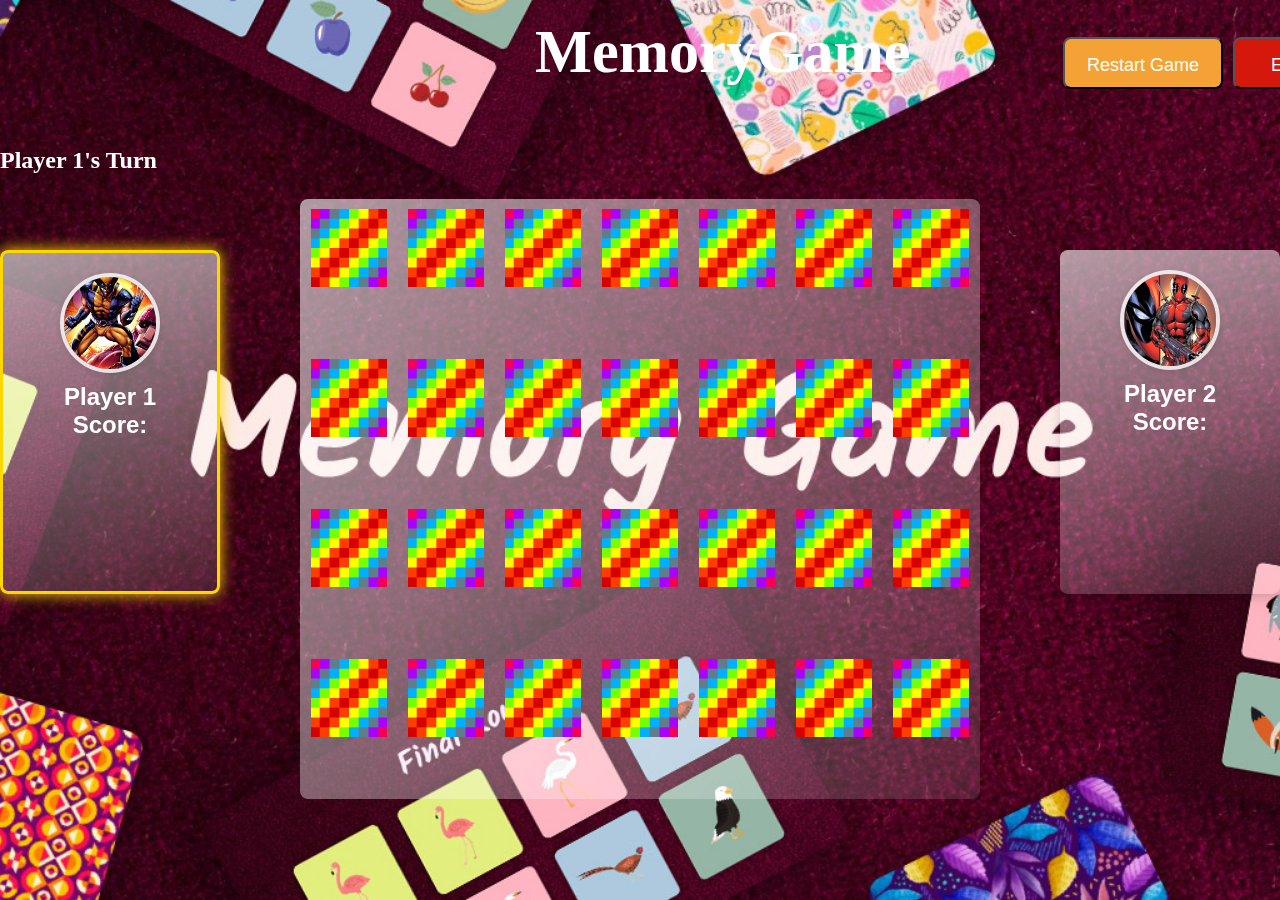
<file: index.html>
<!DOCTYPE html>
<html lang="en">
    <head>
        <meta charset="UTF-8">

        <title>Memory</title>
        <link rel="stylesheet", href="style.css">
    </head>
    <body>

        <div class="Memory">
            <h2>MemoryGame<span id="memoryID"></span></h2>
            <button class="restartbutton" onClick="window.location.reload();">
                Restart Game
            </button>
            <button class="exitbutton" onclick="window.open('', '_self', ''); window.close();">
                Exit Game
            </button>
        </div>
        <div class="frame169"> <!--Player 1 scoreboard-->
            <img class="balloon" src="wolv.jpg">
            <div class="Player1" data-id="P1">
                <h2>Player 1</h2>
                <h2>Score:   <span id="score1"></span></h2>
            </div>
        </div>

       <div id="turnIndicator" style="text-align: center; font-size: 24px; margin-top: 20px; color: white; font-weight: bold;">
    <!-- Player's turn will be displayed here -->
</div>

        
        
        <!--Grid with cards--> 
        <!-- ff = front face, bb = backface-->
        <section class="board">
            <!-- 1a to 15b cards -->
            <div class="card" data-id="1a">
                <img class="ff" src="pizza.png"/>
                <img class="bb" src="Card_Back.png"/>
            </div>
            <div class="card" data-id="1a">
                <img class="ff" src="pizza.png"/>
                <img class="bb" src="Card_Back.png"/>
            </div>
            <div class="card" data-id="2a">
                <img class="ff" src="milkshake.png"/>
                <img class="bb" src="Card_Back.png"/>
            </div>
            <div class="card" data-id="2a">
                <img class="ff" src="milkshake.png"/>
                <img class="bb" src="Card_Back.png"/>
            </div>
            <div class="card" data-id="3a">
                <img class="ff" src="ice-cream.png"/>
                <img class="bb" src="Card_Back.png"/>
            </div>
            <div class="card" data-id="3a">
                <img class="ff" src="ice-cream.png"/>
                <img class="bb" src="Card_Back.png"/>
            </div>
            <div class="card" data-id="4a">
                <img class="ff" src="hotdog.png"/>
                <img class="bb" src="Card_Back.png"/>
            </div>
            <div class="card" data-id="4a">
                <img class="ff" src="hotdog.png"/>
                <img class="bb" src="Card_Back.png"/>
            </div>
            <div class="card" data-id="5a">
                <img class="ff" src="fries.png"/>
                <img class="bb" src="Card_Back.png"/>
            </div>
            <div class="card" data-id="5a">
                <img class="ff" src="fries.png"/>
                <img class="bb" src="Card_Back.png"/>
            </div>
            <div class="card" data-id="6a">
                <img class="ff" src="cheeseburger.png"/>
                <img class="bb" src="Card_Back.png"/>
            </div>
            <div class="card" data-id="6a">
                <img class="ff" src="cheeseburger.png"/>
                <img class="bb" src="Card_Back.png"/>
            </div>
            <div class="card" data-id="7a">
                <img class="ff" src="tacos.png"/>
                <img class="bb" src="Card_Back.png"/>
            </div>
            <div class="card" data-id="7a">
                <img class="ff" src="tacos.png"/>
                <img class="bb" src="Card_Back.png"/>
            </div>
            <div class="card" data-id="8a">
                <img class="ff" src="noodle.jpg"/>
                <img class="bb" src="Card_Back.png"/>
            </div>
            <div class="card" data-id="8a">
                <img class="ff" src="noodle.jpg"/>
                <img class="bb" src="Card_Back.png"/>
            </div>
            <div class="card" data-id="9a">
                <img class="ff" src="pastry.jpg"/>
                <img class="bb" src="Card_Back.png"/>
            </div>
            <div class="card" data-id="9a">
                <img class="ff" src="pastry.jpg"/>
                <img class="bb" src="Card_Back.png"/>
            </div>
            <div class="card" data-id="10a">
                <img class="ff" src="donut.jpg"/>
                <img class="bb" src="Card_Back.png"/>
            </div>
            <div class="card" data-id="10a">
                <img class="ff" src="donut.jpg"/>
                <img class="bb" src="Card_Back.png"/>
            </div>
            <div class="card" data-id="11a">
                <img class="ff" src="chick.jpg"/>
                <img class="bb" src="Card_Back.png"/>
            </div>
            <div class="card" data-id="11a">
                <img class="ff" src="chick.jpg"/>
                <img class="bb" src="Card_Back.png"/>
            </div>
            <div class="card" data-id="12a">
                <img class="ff" src="cheese.jpg"/>
                <img class="bb" src="Card_Back.png"/>
            </div>
            <div class="card" data-id="12a">
                <img class="ff" src="cheese.jpg"/>
                <img class="bb" src="Card_Back.png"/>
            </div>
            <div class="card" data-id="13a">
                <img class="ff" src="pies.jpg"/>
                <img class="bb" src="Card_Back.png"/>
            </div>
            <div class="card" data-id="13a">
                <img class="ff" src="pies.jpg"/>
                <img class="bb" src="Card_Back.png"/>
            </div>
            <div class="card" data-id="14a">
                <img class="ff" src="cake.jpg"/>
                <img class="bb" src="Card_Back.png"/>
            </div>
            <div class="card" data-id="14a">
                <img class="ff" src="cake.jpg"/>
                <img class="bb" src="Card_Back.png"/>
            </div>
         
        </section>
        
        <div class="frame170"> <!--Player 2 scoreboard-->
            <img class="Rocket" src="dpool.jpg">
            <div class="Player2" data-id="P2">
                <h2>Player 2</h2>
                <h2>Score: <span id="score2"></span></h2>
            </div>
        </div>
        <script src="game.js"></script>
    </body>
</html>
</file>
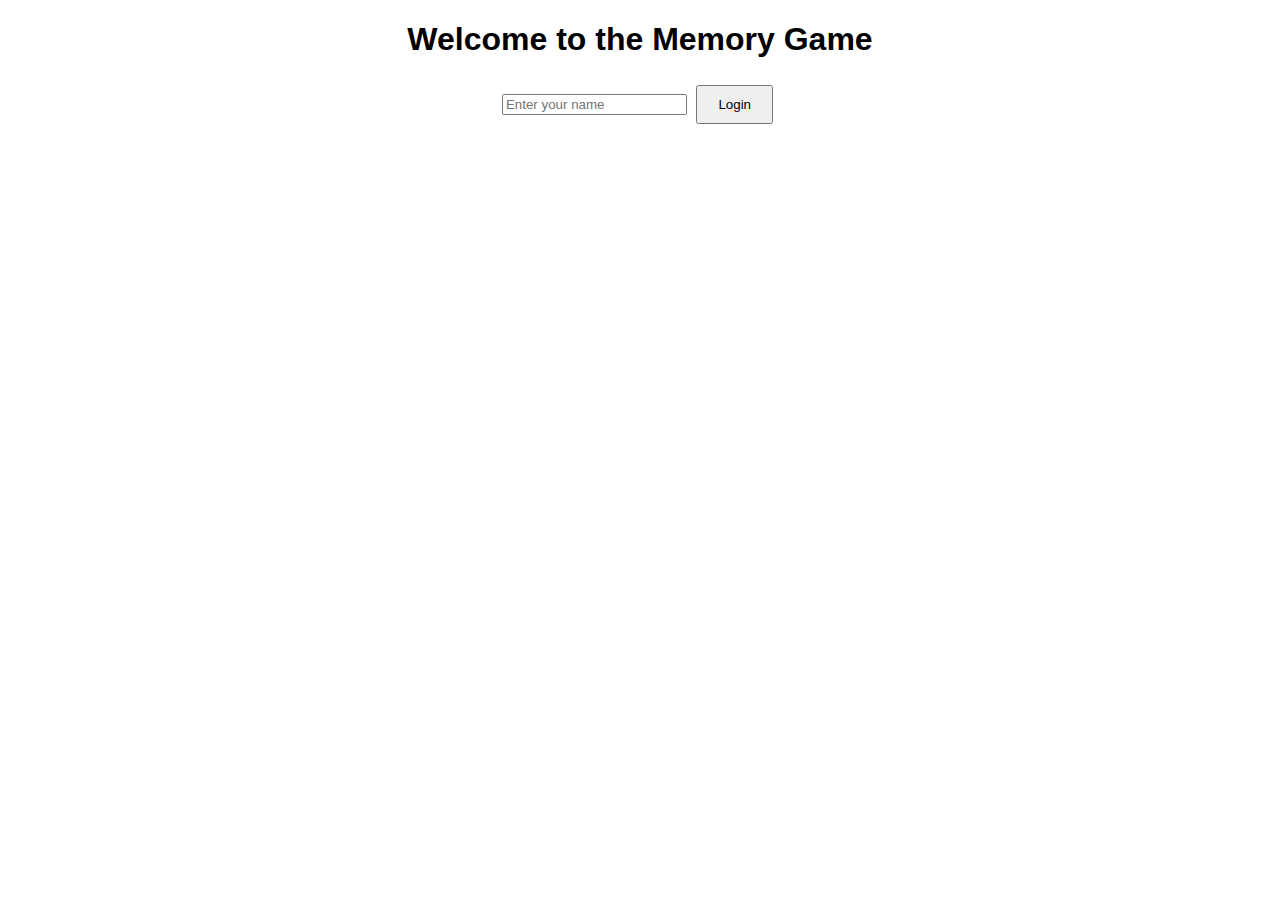
<file: home.html>
<!DOCTYPE html>
<html lang="en">
<head>
    <meta charset="UTF-8">
    <meta name="viewport" content="width=device-width, initial-scale=1.0">
    <title>Memory Game</title>
    <style>
        body { font-family: Arial, sans-serif; text-align: center; margin: 20px; }
        #game-section, #leaderboard { display: none; }
        .hidden { display: none; }
        .btn { padding: 10px 20px; margin: 5px; cursor: pointer; }
    </style>
</head>
<body>
    <div id="login-section">
        <h1>Welcome to the Memory Game</h1>
        <input type="text" id="username" placeholder="Enter your name" />
        <button id="login-btn" class="btn">Login</button>
    </div>

    <div id="game-section">
        <h2 id="welcome-message"></h2>
        <div id="game-board">Game content here...</div>
        <button id="save-state-btn" class="btn">Save Progress</button>
        <button id="view-leaderboard-btn" class="btn">View Leaderboard</button>
    </div>

    <div id="leaderboard">
        <h2>Leaderboard</h2>
        <ul id="leaderboard-list"></ul>
        <button id="back-to-game-btn" class="btn">Back to Game</button>
    </div>

    <script src="game.js"></script>
</body>
</html>
</file>
<file: style.css>
* {
    padding: 0;
    margin: 0;
    box-sizing: border-box;
}

body {
    background: #3E92CE; 
    display: flex;
    filter: blur(0.1px);
    align-items: flex-start;
    flex-direction: column;
    justify-content: center; /* Center elements vertically */
    height: 100vh; /* Full viewport height */
    margin: 0;
    background-image: url(back.jpg);
    background-size: cover; /* Cover the entire viewport */
    background-position: center; /* Center the image */
    background-attachment: fixed; /* Keep the image fixed when scrolling */
    

}


.board {
    position: relative;
    width: 100%; /* Use 100% of available width */
    max-width:680px; /* Set max width for the board */
    height: 600px;
    top: 25px;
    display: flex;
    flex-wrap: wrap;
    justify-content: space-evenly; /* Distribute cards evenly */
    background: linear-gradient(133.05deg, rgba(255, 255, 255, 0.6) 0.62%, rgba(255, 255, 255, 0.1) 102.4%);
    border-radius: 8px; 
    gap: 0; /* No gap between cards */
    margin: 0 auto; /* Center the board horizontally */
}

.card {
    width: calc(14.35% - 2px); /* Adjusted width to ensure no gap */
    height: calc(16.75% - 2px); /* Adjusted height */
    position: relative;
    margin: 0; /* Removed margin to avoid gaps */
    transform: scale(1);
    transform-style: preserve-3d;
    transition: transform .5s;
}

.card:active {
    transform: scale(.97);
    transition: transform .2s;
}

.card.flip {
    transform: rotateY(180deg);
}

.card img {
    width: 100%;
    height: 100%;
    object-fit: cover; /* Ensures images cover the card area while maintaining aspect ratio */
}

.ff, .bb {
    position: absolute;
    width: 100%;
    height: 100%; 
    padding: 10px;
    border-radius: 5px;
    backface-visibility: hidden;
}

.ff {
    transform: rotateY(180deg);
}

.Memory {
    position: absolute;
    width: 182px;
    height: 40px;
    left: 535px;
    top: 32px;
    font-family: Poppins;
    font-style: normal;
    font-weight: bold;
    font-size: 40.187px;
    line-height: 40px;
    letter-spacing: 0.0882153px;
    color: #ffffff;
}

.restartbutton, .exitbutton {
    text-align: center;
    padding: 16px;
    font-size: 18px;
    color: #ffffff;
    position: absolute;
    width: 160px;
    height: 52px;
    border-radius: 8px;
    transition: transform 0.3s ease, background-color 0.3s ease;
}

.restartbutton {
    background: #F4A236;
    left: 528px;
    top: 5px;
}

.exitbutton {
    background: #D4190C;
    left: 698px;
    top: 5px;
}

.restartbutton:hover, .exitbutton:hover {
    background-color: #e38f23;
    transform: scale(1.05);
}

.restartbutton:active, .exitbutton:active {
    transform: scale(0.97);
    transition: transform 0.2s;
}

.frame169, .frame170 {
    display: flex;
    flex-direction: column;
    align-items: center;
    justify-content: flex-start; /* Ensures content starts at the top */
    padding: 20px;
    position: absolute;
    width: 220px;
    height: 344px;
    top: 250px;
    background: linear-gradient(160.65deg, rgba(255, 255, 255, 0.6) 0.74%, rgba(255, 255, 255, 0.1) 102.03%);
    border-radius: 8px;
    box-shadow: 0 4px 10px rgba(0, 0, 0, 0.15); /* Adds depth */
    overflow: hidden; /* Ensures content stays within borders */
}

.frame169 {
    left: 0px;
}

.frame170 {
    right: 0px;
}

.frame169 img, .frame170 img {
    width: 100px;
    height: 100px;
    border-radius: 80%; /* Circular profile picture */
    border: 4px solid rgba(255, 255, 255, 0.8); /* Highlight the image with a border */
    object-fit: cover; /* Ensures the image scales appropriately */
    margin-bottom: 10px; /* Adds space between the image and the text */
    box-shadow: 0 2px 6px rgba(0, 0, 0, 0.1); /* Subtle shadow for depth */
}

.Player1, .Player2 {
    text-align: center;
    font-family: "Poppins", sans-serif;
    color: #FFFFFF;
}
.leaderboard {
    position: fixed;
    top: 400px;
    right: 10px;
    width: 100px;
    padding: 45px;
    background: rgba(255, 255, 255, 0.8);
    border-radius: 10px;
    box-shadow: 0 4px 8px rgba(0, 0, 0, 0.2);
    text-align: center;
    font-family: Poppins, sans-serif;
}

.leaderboard h2 {
    font-size: 24px;
    margin-bottom: 10px;
}

.leaderboard ol {
    list-style: decimal;
    padding-left: 20px;
    text-align: left;
    font-size: 18px;
    color: #333;
}


.active-player {
    border: 3px solid #FFD700; /* Gold highlight */
    box-shadow: 0 0 15px #FFD700;
}
</file>
